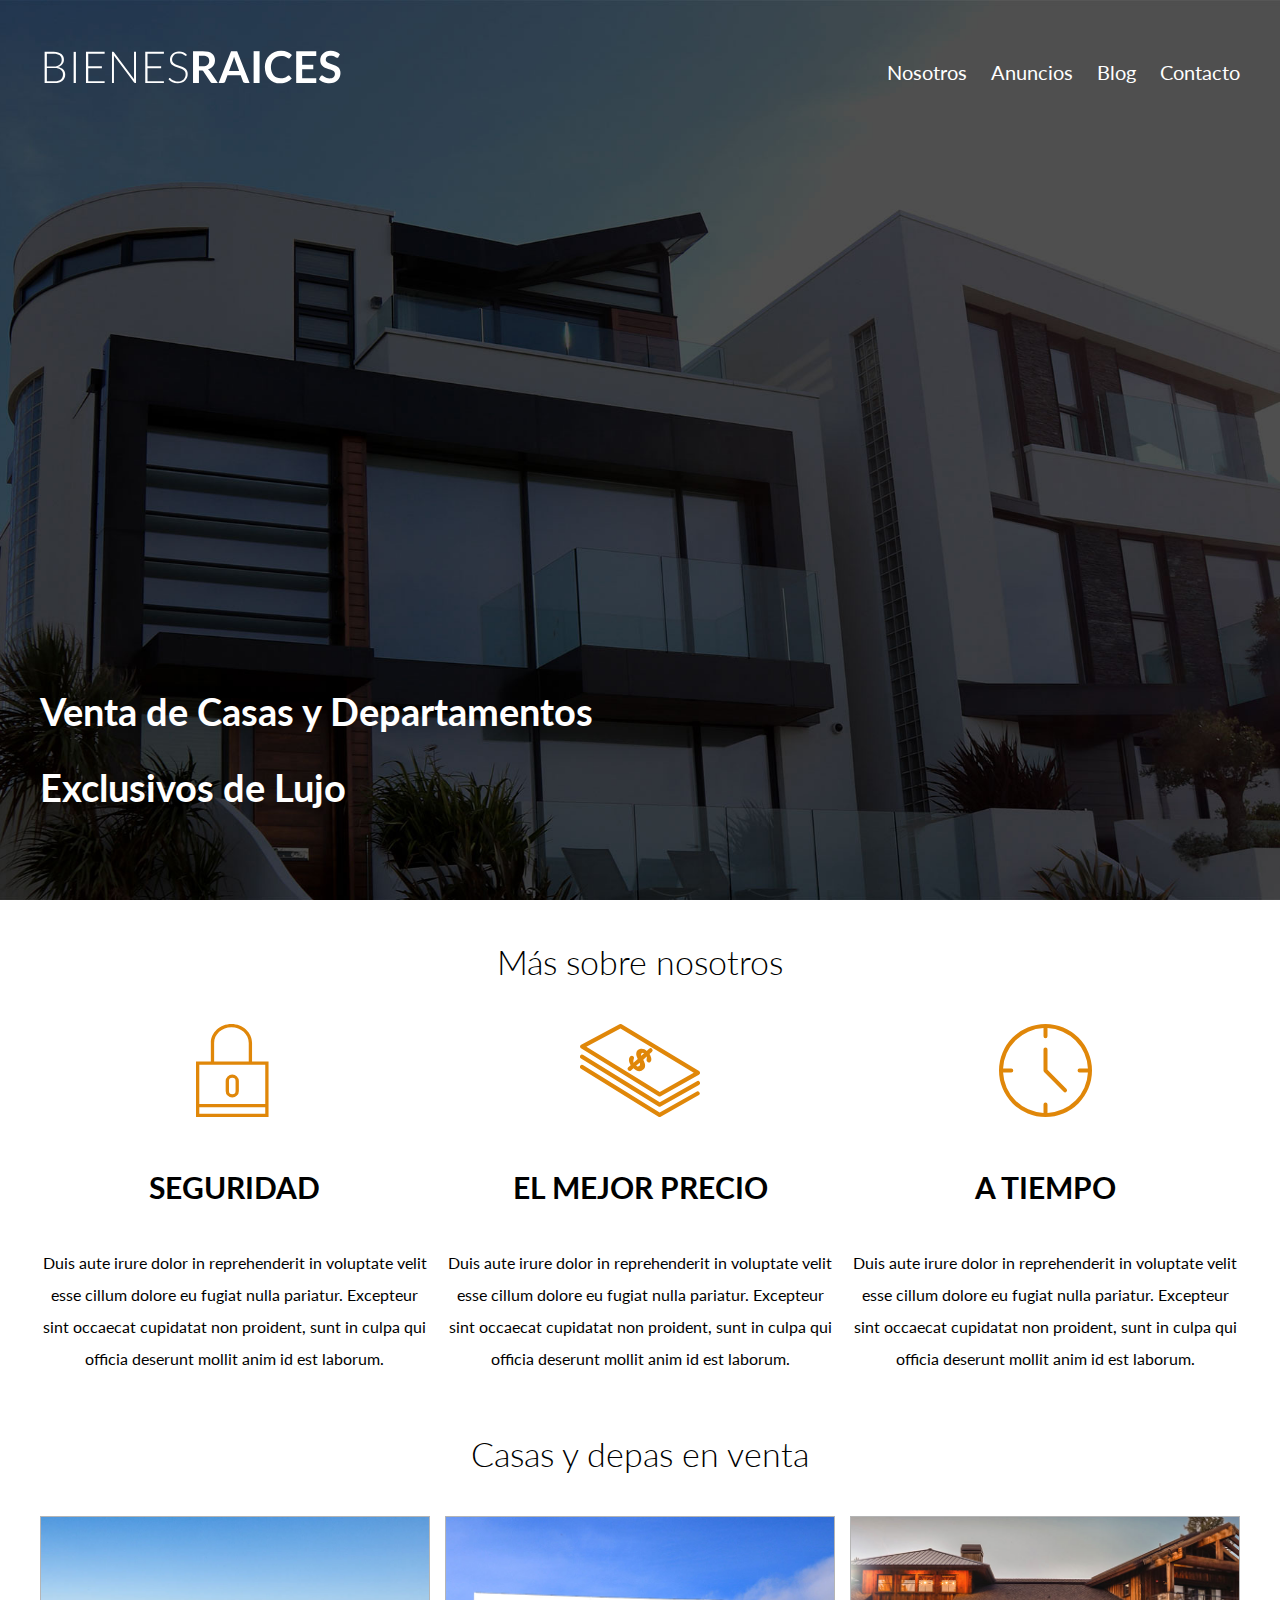
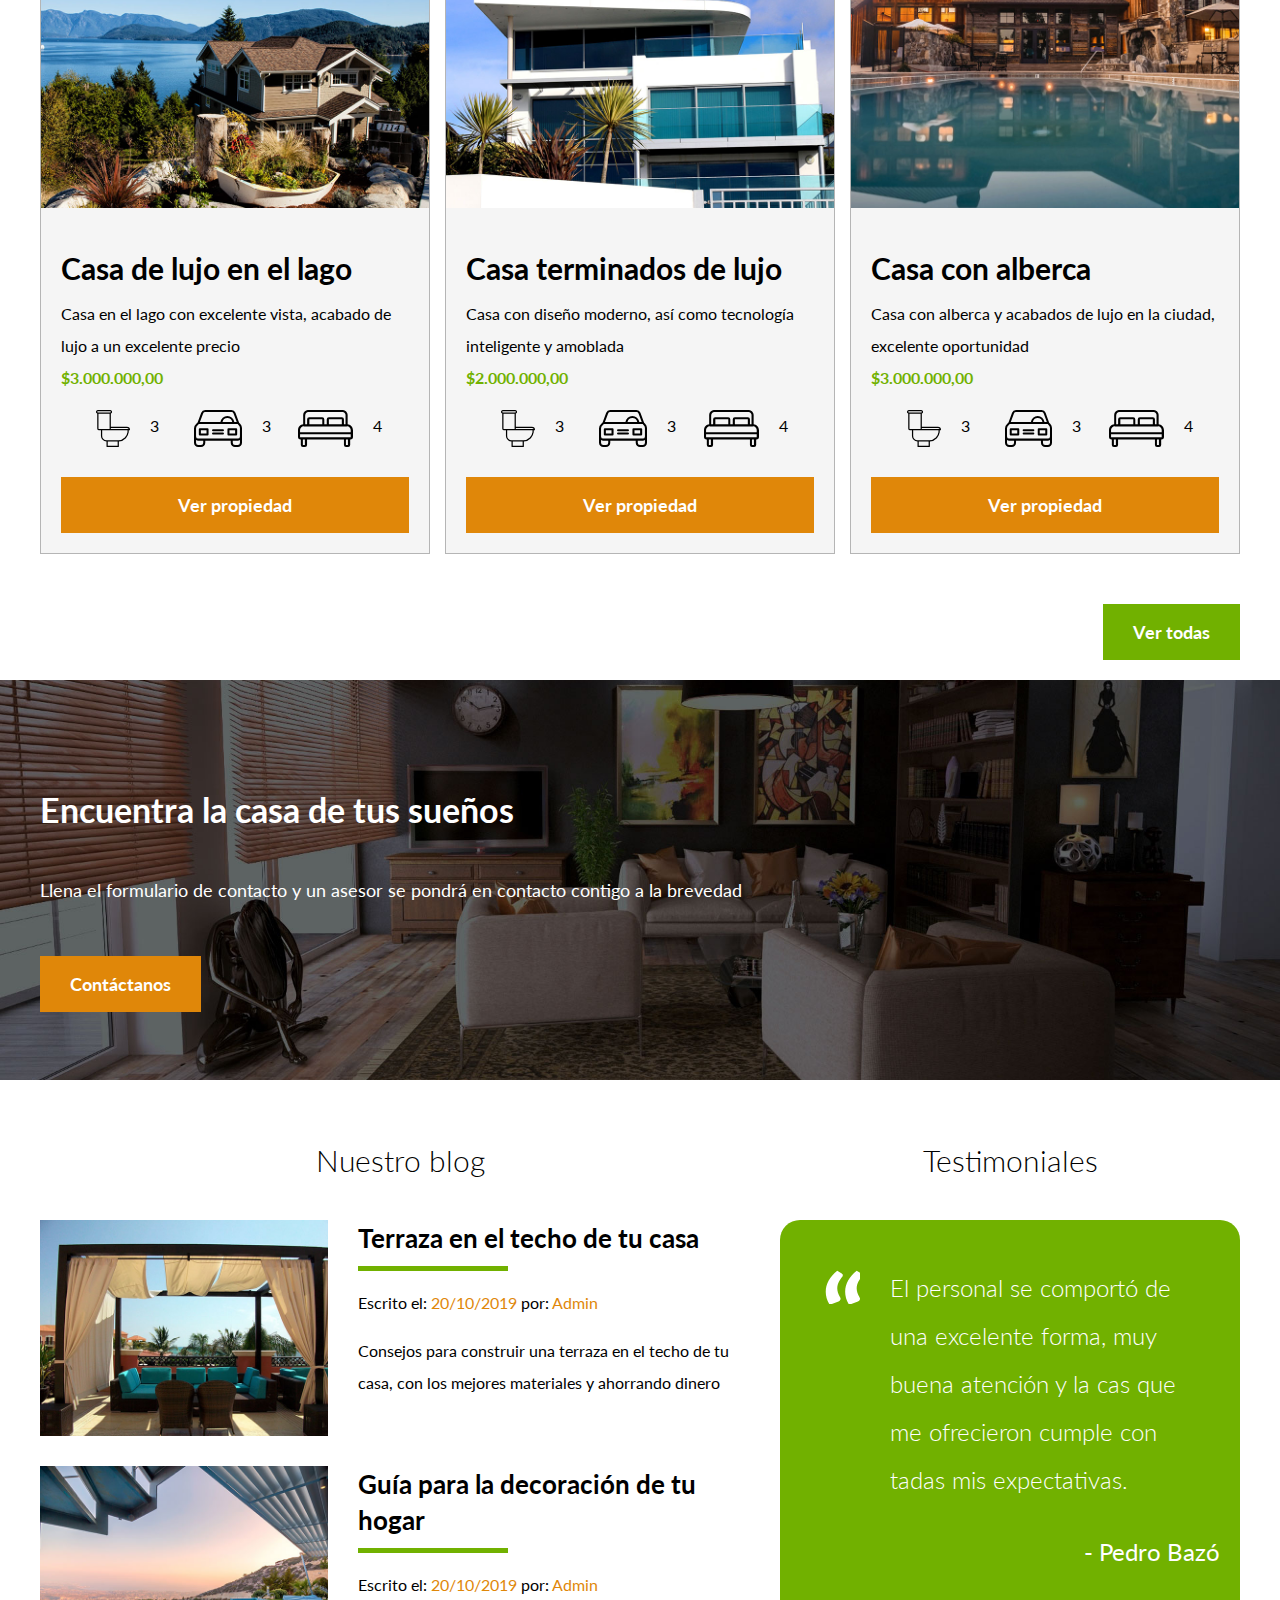
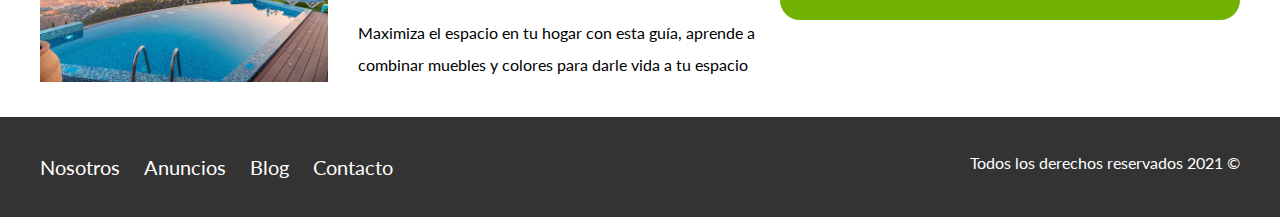
<file: bienesraices/index.html>
<!DOCTYPE html>
<html lang="es">
<head>
    <meta charset="utf-8" />
    <meta name="viewport" content="width=divice-width, initial-sacle=1.0">
    <meta http-equiv="X-UA-Compatible" content="ie=edge">
    <title>Bienes Raices</title>
    <link rel="stylesheet" href="https://fonts.googleapis.com/css?family=Lato:300,400,700,900">
    <link rel="stylesheet" href="css/normalize.css">
    <link rel="stylesheet" href="css/styles.css">
</head>
<body>
	<header class="site-header inicio">
		<div class="contenedor contenido-header">
			<div class="barra">
				<a href="/">
					<img src="img/logo.svg" alt="Logotipo de Bienes Raices">
				</a>

				<nav class="navegacion">
					<a href="nosotros.html">Nosotros</a>
					<a href="anuncios.html">Anuncios</a>
					<a href="blog.html">Blog</a>
					<a href="contacto.html">Contacto</a>
				</nav>
			</div>

		    <h1>Venta de Casas y Departamentos Exclusivos de Lujo</h1>
		</div> <!-- contenedor -->
	</header>

	<section class="contenedor seccion">    
		<h2 class="fw-300 centrar-texto">Más sobre nosotros</h2>

		<div class="iconos-nosotros">
			<div class="icono">
				<img src="img/icono1.svg" alt="Icono seguridad">
				<h3>Seguridad</h3>
				<p>Duis aute irure dolor in reprehenderit in voluptate velit esse
				cillum dolore eu fugiat nulla pariatur. Excepteur sint occaecat cupidatat non
				proident, sunt in culpa qui officia deserunt mollit anim id est laborum.</p>
			</div>
	
			<div class="icono">
				<img src="img/icono2.svg" alt="Icono mejor precio">
				<h3>El mejor precio</h3>
				<p>Duis aute irure dolor in reprehenderit in voluptate velit esse
				cillum dolore eu fugiat nulla pariatur. Excepteur sint occaecat cupidatat non
				proident, sunt in culpa qui officia deserunt mollit anim id est laborum.</p>
			</div>
	
			<div class="icono">
				<img src="img/icono3.svg" alt="Icono a tiempo">
				<h3>A tiempo</h3>
				<p>Duis aute irure dolor in reprehenderit in voluptate velit esse
				cillum dolore eu fugiat nulla pariatur. Excepteur sint occaecat cupidatat non
				proident, sunt in culpa qui officia deserunt mollit anim id est laborum.</p>
			</div>
		</div>
	</section>

	<main class="seccion contenedor">
	    <h2 class="fw-300 centrar-texto">Casas y depas en venta</h2>

		<div class="contenedor-anuncios">
			<div class="anuncio">
				<img src="img/anuncio1.jpg" alt="Anuncio casa en el lago">
				<div class="contenido-anuncio">
					<h3>Casa de lujo en el lago</h3>
					<p>Casa en el lago con excelente vista, acabado de lujo a un excelente precio</p>
					<p class="precio">$3.000.000,00</p>
					<ul class="iconos-caracteristicas">
						<li>
							<img src="img/icono_wc.svg" alt="icono wc">
							<p>3</p>
						</li>
						<li>
							<img src="img/icono_estacionamiento.svg" alt="icono autos">
							<p>3</p>
						</li>
						<li>
							<img src="img/icono_dormitorio.svg" alt="icono habitaciones">
							<p>4</p>
						</li>
					</ul>
					<a href="anuncio.html" class="boton boton-amarillo d-block">Ver propiedad</a>
				</div>
			</div>
	
			<div class="anuncio">
				<img src="img/anuncio2.jpg" alt="Anuncio casa de lujo">
				<div class="contenido-anuncio">
					<h3>Casa terminados de lujo</h3>
					<p>Casa con diseño moderno, así como tecnología inteligente y amoblada</p>
					<p class="precio">$2.000.000,00</p>
					<ul class="iconos-caracteristicas">
						<li>
							<img src="img/icono_wc.svg" alt="icono wc">
							<p>3</p>
						</li>
						<li>
							<img src="img/icono_estacionamiento.svg" alt="icono autos">
							<p>3</p>
						</li>
						<li>
							<img src="img/icono_dormitorio.svg" alt="icono habitaciones">
							<p>4</p>
						</li>
					</ul>
					<a href="anuncio.html" class="boton boton-amarillo d-block">Ver propiedad</a>
				</div>
			</div>
	
			<div class="anuncio">
				<img src="img/anuncio3.jpg" alt="Anuncio casa con alberca">
				<div class="contenido-anuncio">
					<h3>Casa con alberca</h3>
					<p>Casa con alberca y acabados de lujo en la ciudad, excelente oportunidad</p>
					<p class="precio">$3.000.000,00</p>
					<ul class="iconos-caracteristicas">
						<li>
							<img src="img/icono_wc.svg" alt="icono wc">
							<p>3</p>
						</li>
						<li>
							<img src="img/icono_estacionamiento.svg" alt="icono autos">
							<p>3</p>
						</li>
						<li>
							<img src="img/icono_dormitorio.svg" alt="icono habitaciones">
							<p>4</p>
						</li>
					</ul>
					<a href="#" class="boton boton-amarillo d-block">Ver propiedad</a>
				</div>
			</div>
		</div>

		<div class="ver-todas">
			<a href="anuncios.html" class="boton boton-verde">Ver todas</a>
		</div>
	</main>

    <section class="imagen-contacto">
		<div class="contenedor contenido-contacto">
			<h2>Encuentra la casa de tus sueños</h2>
			<p>Llena el formulario de contacto y un asesor se pondrá en contacto contigo a la brevedad</p>
			<a href="contacto.html" class="boton boton-amarillo">Contáctanos</a> 
		</div>
	</section>

	<div class="seccion-inferior contenedor seccion">
		<section class="blog">
			<h3 class="centrar-texto fw-300">Nuestro blog</h3>
	
			<article class="entrada-blog">
				<div class="imagen">
					<img src="img/blog1.jpg" alt="Entrada de blog">
				</div>
				<div class="texto-entrada">
					<a href="entrada.html">
						<h4>Terraza en el techo de tu casa</h4>
					</a>
					<p>Escrito el: <span>20/10/2019</span> por: <span>Admin</span></p>
					<p>Consejos para construir una terraza en el techo de tu casa, con los mejores materiales y ahorrando dinero</p>
				</div>
			</article>
			
			<article class="entrada-blog">
				<div class="imagen">
					<img src="img/blog2.jpg" alt="Entrada de blog">
				</div>
				<div class="texto-entrada">
					<a href="entrada.html">
						<h4>Guía para la decoración de tu hogar</h4>
					</a>
					<p>Escrito el: <span>20/10/2019</span> por: <span>Admin</span></p>
					<p>Maximiza el espacio en tu hogar con esta guía, aprende a combinar muebles y colores para darle vida a tu espacio</p>
				</div>
			</article>
		</section>
	
		<section class="testimoniales">
			<h3 class="centrar-texto fw-300">Testimoniales</h3>
			<div class="testimonial">
				<blockquote>
					El personal se comportó de una excelente forma, muy buena atención y la cas que me ofrecieron cumple con tadas mis expectativas.
				</blockquote>
		
				<p>- Pedro Bazó</p>
			</div>
		</section>
	</div>

	<footer class="site-footer seccion">
		<div class="contenedor contenedro-footer">
			<nav class="navegacion">
				<a href="nosotros.html">Nosotros</a>
				<a href="anuncios.html">Anuncios</a>
				<a href="blog.html">Blog</a>
				<a href="contacto.html">Contacto</a>
			</nav>      
	
			<p class="copyright">Todos los derechos reservados 2021 &copy;</p>
		</div>
	</footer>
</body>
</html>
</file>
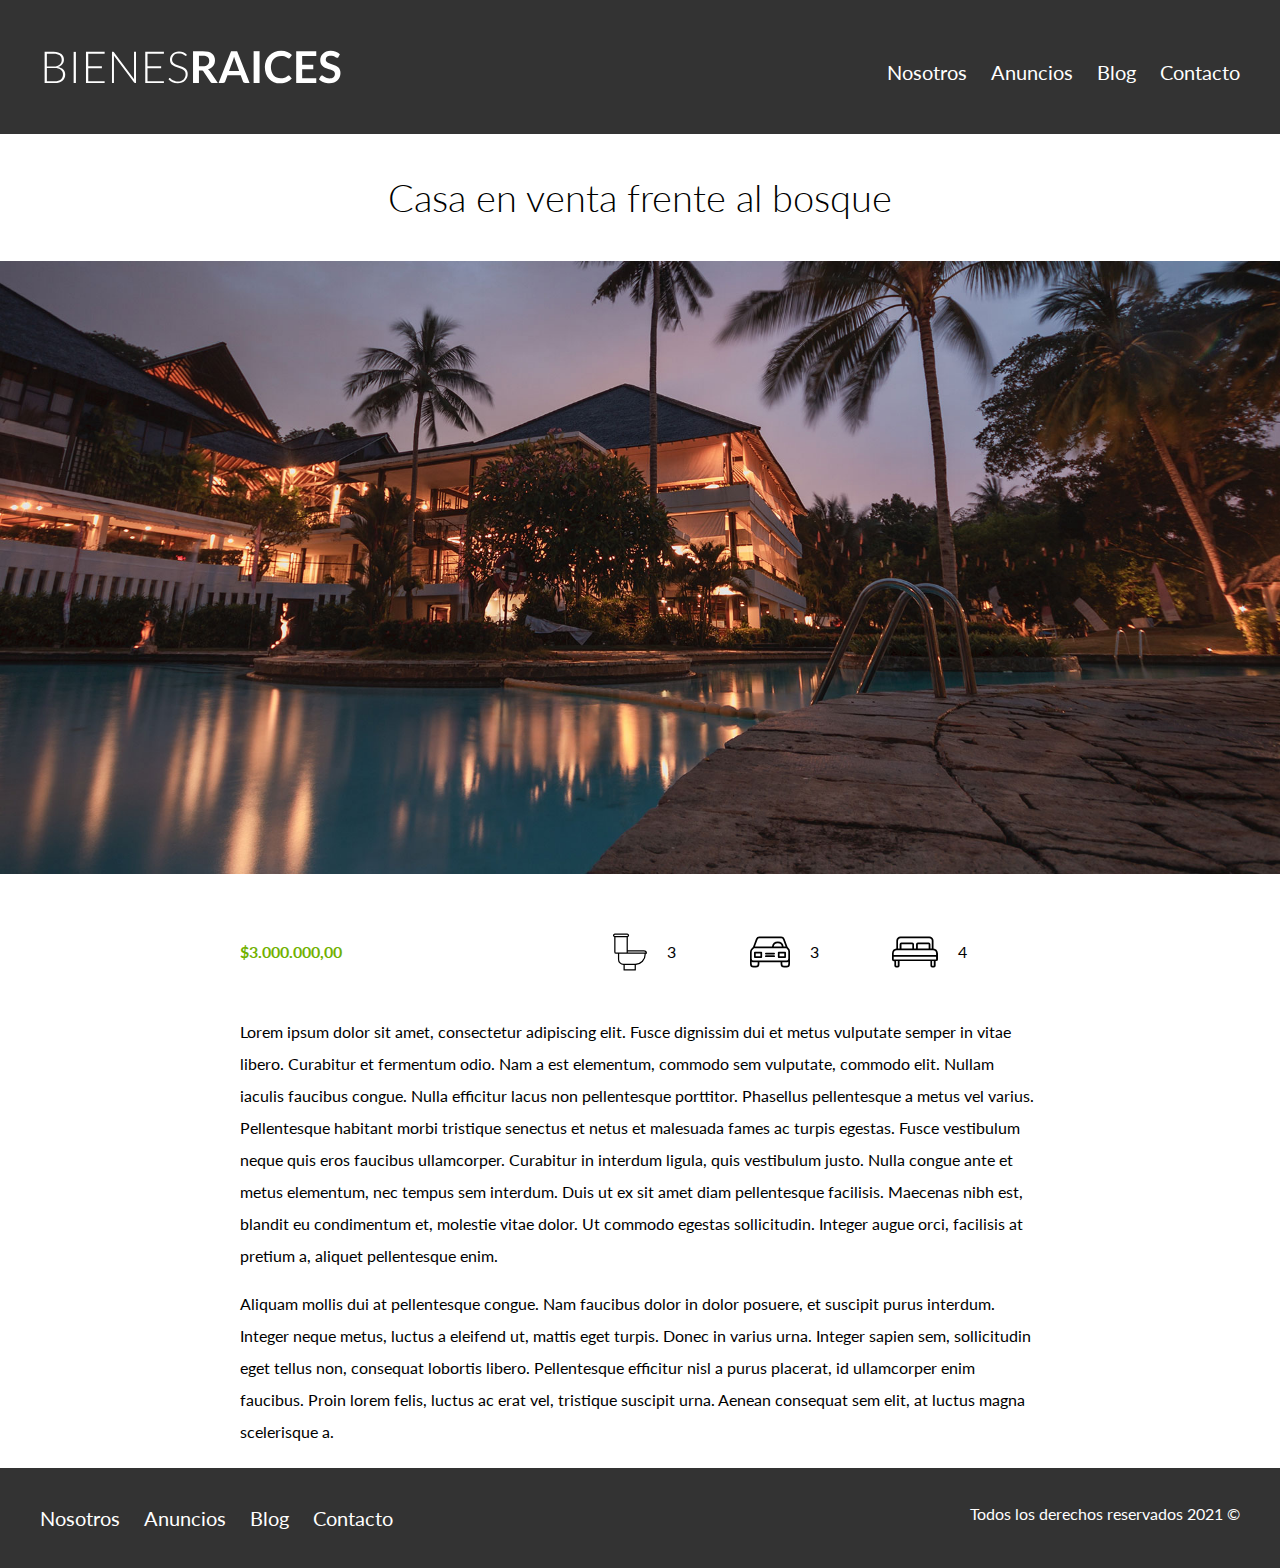
<file: bienesraices/anuncio.html>
<!DOCTYPE html>
<html lang="es">
<head>
    <meta charset="utf-8" />
    <meta name="viewport" content="width=divice-width, initial-sacle=1.0">
    <meta http-equiv="X-UA-Compatible" content="ie=edge">
    <title>Bienes Raices</title>
    <link rel="stylesheet" href="https://fonts.googleapis.com/css?family=Lato:300,400,700,900">
    <link rel="stylesheet" href="css/normalize.css">
    <link rel="stylesheet" href="css/styles.css">
</head>
<body>
	<header class="site-header">
		<div class="contenedor contenido-header">
			<div class="barra">
				<a href="/">
					<img src="img/logo.svg" alt="Logotipo de Bienes Raices">
				</a>

				<nav class="navegacion">
					<a href="nosotros.html">Nosotros</a>
					<a href="anuncios.html">Anuncios</a>
					<a href="blog.html">Blog</a>
					<a href="contacto.html">Contacto</a>
				</nav>
			</div>
		</div> <!-- contenedor -->
	</header>

    <h1 class="fw-300 centrar-texto">Casa en venta frente al bosque</h1>
    <img src="img/destacada.jpg" alt="Imagen anuncio">

    <main class="contenedor seccion contenido-centrado">
        <div class="resumen-propiedad">
            <p class="precio">$3.000.000,00</p>
            <ul class="iconos-caracteristicas">
                <li>
                    <img src="img/icono_wc.svg" alt="icono wc">
                    <p>3</p>
                </li>
                <li>
                    <img src="img/icono_estacionamiento.svg" alt="icono autos">
                    <p>3</p>
                </li>
                <li>
                    <img src="img/icono_dormitorio.svg" alt="icono habitaciones">
                    <p>4</p>
                </li>
            </ul>
        </div> <!-- resumen-propiedad -->
        <p>
            Lorem ipsum dolor sit amet, consectetur adipiscing elit. Fusce dignissim dui et metus vulputate semper in vitae libero. Curabitur et fermentum odio. Nam a est elementum, commodo sem vulputate, commodo elit. Nullam iaculis faucibus congue. Nulla efficitur lacus non pellentesque porttitor. Phasellus pellentesque a metus vel varius. Pellentesque habitant morbi tristique senectus et netus et malesuada fames ac turpis egestas. Fusce vestibulum neque quis eros faucibus ullamcorper. Curabitur in interdum ligula, quis vestibulum justo. Nulla congue ante et metus elementum, nec tempus sem interdum. Duis ut ex sit amet diam pellentesque facilisis. Maecenas nibh est, blandit eu condimentum et, molestie vitae dolor. Ut commodo egestas sollicitudin. Integer augue orci, facilisis at pretium a, aliquet pellentesque enim.
        <p>
        </p>
            Aliquam mollis dui at pellentesque congue. Nam faucibus dolor in dolor posuere, et suscipit purus interdum. Integer neque metus, luctus a eleifend ut, mattis eget turpis. Donec in varius urna. Integer sapien sem, sollicitudin eget tellus non, consequat lobortis libero. Pellentesque efficitur nisl a purus placerat, id ullamcorper enim faucibus. Proin lorem felis, luctus ac erat vel, tristique suscipit urna. Aenean consequat sem elit, at luctus magna scelerisque a.
        </p>
    </main>

	<footer class="site-footer seccion">
		<div class="contenedor contenedro-footer">
			<nav class="navegacion">
				<a href="nosotros.html">Nosotros</a>
				<a href="anuncios.html">Anuncios</a>
				<a href="blog.html">Blog</a>
				<a href="contacto.html">Contacto</a>
			</nav>      
	
			<p class="copyright">Todos los derechos reservados 2021 &copy;</p>
		</div>
	</footer>
</body>
</html>
</file>
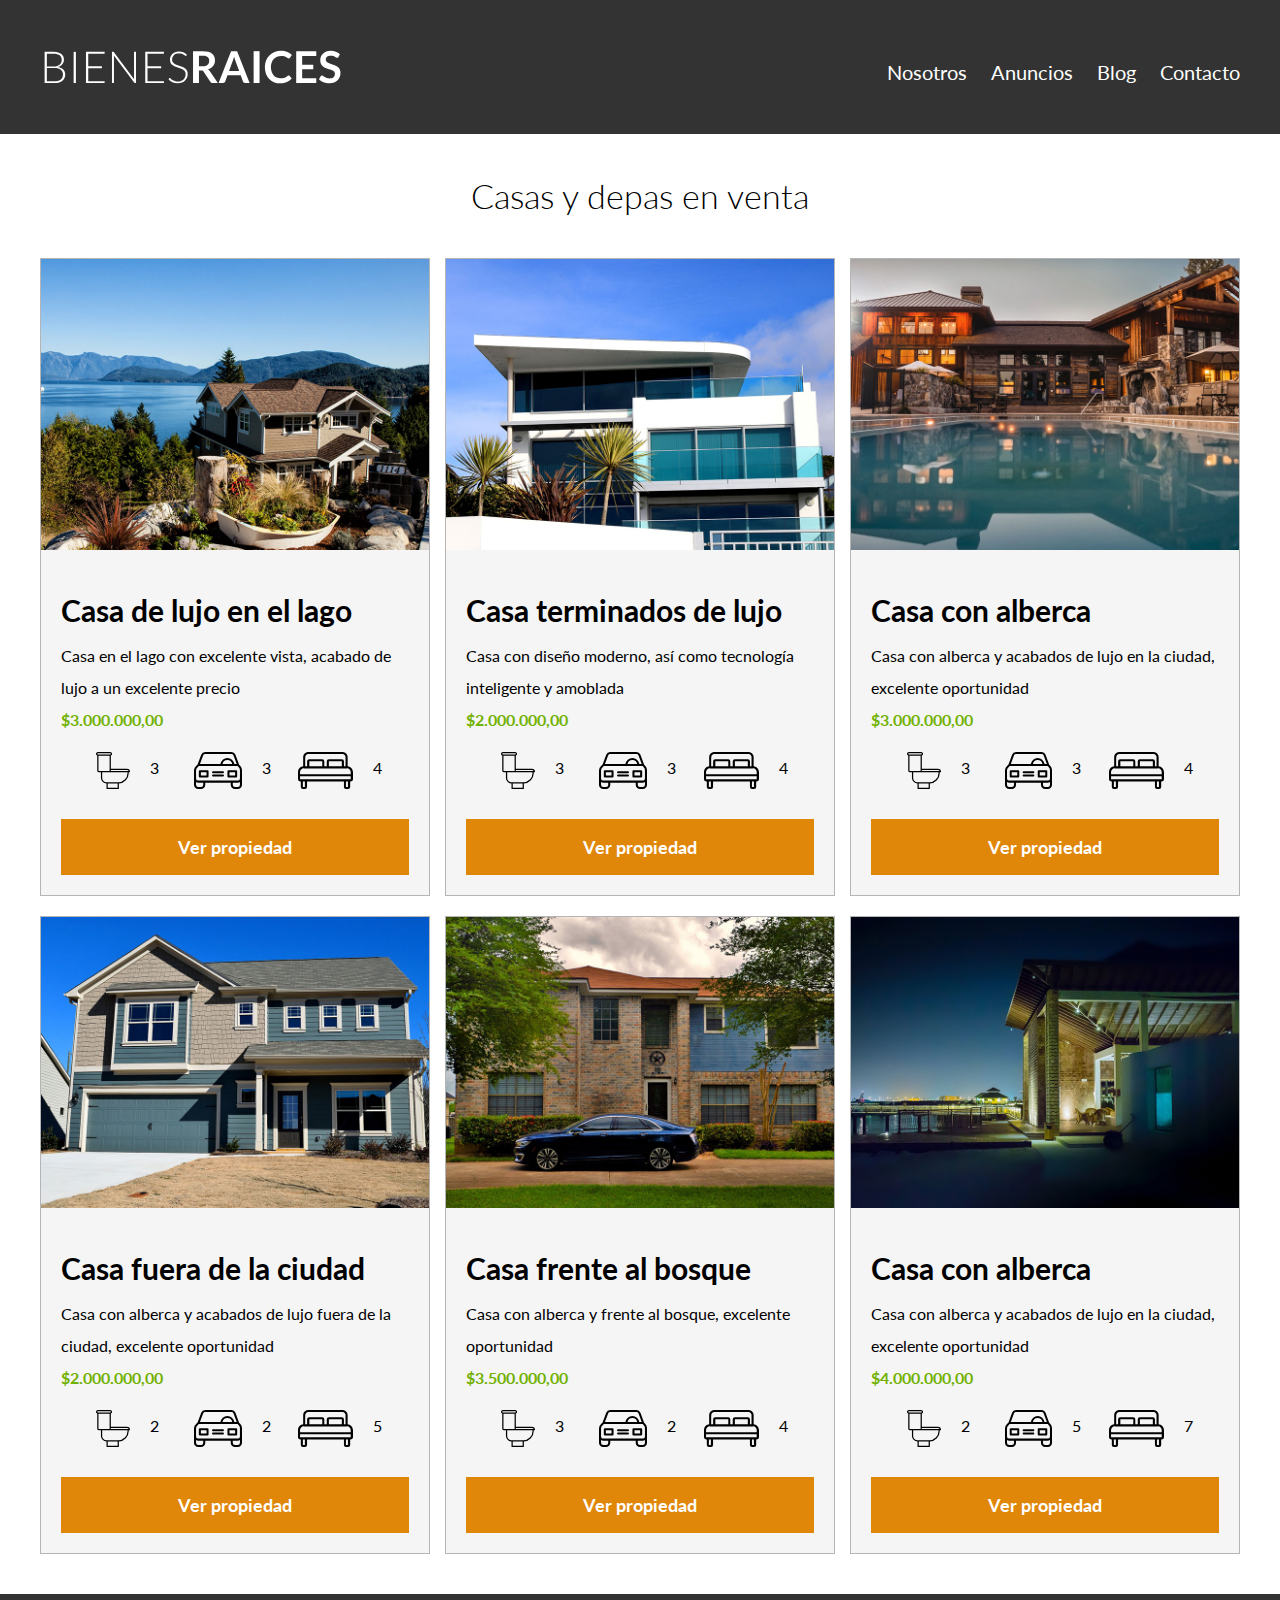
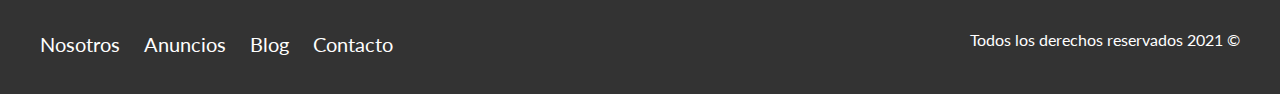
<file: bienesraices/anuncios.html>
<!DOCTYPE html>
<html lang="es">
<head>
    <meta charset="utf-8" />
    <meta name="viewport" content="width=divice-width, initial-sacle=1.0">
    <meta http-equiv="X-UA-Compatible" content="ie=edge">
    <title>Bienes Raices</title>
    <link rel="stylesheet" href="https://fonts.googleapis.com/css?family=Lato:300,400,700,900">
    <link rel="stylesheet" href="css/normalize.css">
    <link rel="stylesheet" href="css/styles.css">
</head>
<body>
	<header class="site-header">
		<div class="contenedor contenido-header">
			<div class="barra">
				<a href="/">
					<img src="img/logo.svg" alt="Logotipo de Bienes Raices">
				</a>

				<nav class="navegacion">
					<a href="nosotros.html">Nosotros</a>
					<a href="anuncios.html">Anuncios</a>
					<a href="blog.html">Blog</a>
					<a href="contacto.html">Contacto</a>
				</nav>
			</div>
		</div> <!-- contenedor -->
	</header>

	<main class="seccion contenedor">
	    <h2 class="fw-300 centrar-texto">Casas y depas en venta</h2>

		<div class="contenedor-anuncios">
			<div class="anuncio">
				<img src="img/anuncio1.jpg" alt="Anuncio casa en el lago">
				<div class="contenido-anuncio">
					<h3>Casa de lujo en el lago</h3>
					<p>Casa en el lago con excelente vista, acabado de lujo a un excelente precio</p>
					<p class="precio">$3.000.000,00</p>
					<ul class="iconos-caracteristicas">
						<li>
							<img src="img/icono_wc.svg" alt="icono wc">
							<p>3</p>
						</li>
						<li>
							<img src="img/icono_estacionamiento.svg" alt="icono autos">
							<p>3</p>
						</li>
						<li>
							<img src="img/icono_dormitorio.svg" alt="icono habitaciones">
							<p>4</p>
						</li>
					</ul>
					<a href="anuncio.html" class="boton boton-amarillo d-block">Ver propiedad</a>
				</div> <!-- contenido anuncio -->
			</div> <!-- anuncio -->
	
			<div class="anuncio">
				<img src="img/anuncio2.jpg" alt="Anuncio casa de lujo">
				<div class="contenido-anuncio">
					<h3>Casa terminados de lujo</h3>
					<p>Casa con diseño moderno, así como tecnología inteligente y amoblada</p>
					<p class="precio">$2.000.000,00</p>
					<ul class="iconos-caracteristicas">
						<li>
							<img src="img/icono_wc.svg" alt="icono wc">
							<p>3</p>
						</li>
						<li>
							<img src="img/icono_estacionamiento.svg" alt="icono autos">
							<p>3</p>
						</li>
						<li>
							<img src="img/icono_dormitorio.svg" alt="icono habitaciones">
							<p>4</p>
						</li>
					</ul>
					<a href="anuncio.html" class="boton boton-amarillo d-block">Ver propiedad</a>
				</div> <!-- contenido anuncio -->
			</div> <!-- anuncio -->
	
			<div class="anuncio">
				<img src="img/anuncio3.jpg" alt="Anuncio casa con alberca">
				<div class="contenido-anuncio">
					<h3>Casa con alberca</h3>
					<p>Casa con alberca y acabados de lujo en la ciudad, excelente oportunidad</p>
					<p class="precio">$3.000.000,00</p>
					<ul class="iconos-caracteristicas">
						<li>
							<img src="img/icono_wc.svg" alt="icono wc">
							<p>3</p>
						</li>
						<li>
							<img src="img/icono_estacionamiento.svg" alt="icono autos">
							<p>3</p>
						</li>
						<li>
							<img src="img/icono_dormitorio.svg" alt="icono habitaciones">
							<p>4</p>
						</li>
					</ul>
					<a href="anuncio.html" class="boton boton-amarillo d-block">Ver propiedad</a>
				</div> <!-- contenido anuncio -->
			</div> <!-- anuncio -->

			<div class="anuncio">
				<img src="img/anuncio4.jpg" alt="Anuncio casa de lujo">
				<div class="contenido-anuncio">
					<h3>Casa fuera de la ciudad</h3>
					<p>Casa con alberca y acabados de lujo fuera de la ciudad, excelente oportunidad</p>
					<p class="precio">$2.000.000,00</p>
					<ul class="iconos-caracteristicas">
						<li>
							<img src="img/icono_wc.svg" alt="icono wc">
							<p>2</p>
						</li>
						<li>
							<img src="img/icono_estacionamiento.svg" alt="icono autos">
							<p>2</p>
						</li>
						<li>
							<img src="img/icono_dormitorio.svg" alt="icono habitaciones">
							<p>5</p>
						</li>
					</ul>
					<a href="anuncio.html" class="boton boton-amarillo d-block">Ver propiedad</a>
				</div> <!-- contenido anuncio -->
			</div> <!-- anuncio -->
	
			<div class="anuncio">
				<img src="img/anuncio5.jpg" alt="Anuncio casa frente al bosque">
				<div class="contenido-anuncio">
					<h3>Casa frente al bosque</h3>
					<p>Casa con alberca y frente al bosque, excelente oportunidad</p>
					<p class="precio">$3.500.000,00</p>
					<ul class="iconos-caracteristicas">
						<li>
							<img src="img/icono_wc.svg" alt="icono wc">
							<p>3</p>
						</li>
						<li>
							<img src="img/icono_estacionamiento.svg" alt="icono autos">
							<p>2</p>
						</li>
						<li>
							<img src="img/icono_dormitorio.svg" alt="icono habitaciones">
							<p>4</p>
						</li>
					</ul>
					<a href="anuncio.html" class="boton boton-amarillo d-block">Ver propiedad</a>
				</div> <!-- contenido anuncio -->
			</div> <!-- anuncio -->
	
			<div class="anuncio">
				<img src="img/anuncio6.jpg" alt="Anuncio casa con alberca">
				<div class="contenido-anuncio">
					<h3>Casa con alberca</h3>
					<p>Casa con alberca y acabados de lujo en la ciudad, excelente oportunidad</p>
					<p class="precio">$4.000.000,00</p>
					<ul class="iconos-caracteristicas">
						<li>
							<img src="img/icono_wc.svg" alt="icono wc">
							<p>2</p>
						</li>
						<li>
							<img src="img/icono_estacionamiento.svg" alt="icono autos">
							<p>5</p>
						</li>
						<li>
							<img src="img/icono_dormitorio.svg" alt="icono habitaciones">
							<p>7</p>
						</li>
					</ul>
					<a href="anuncio.html" class="boton boton-amarillo d-block">Ver propiedad</a>
				</div> <!-- contenido anuncio -->
			</div> <!-- anuncio -->
		</div>
	</main>

	<footer class="site-footer seccion">
		<div class="contenedor contenedro-footer">
			<nav class="navegacion">
				<a href="nosotros.html">Nosotros</a>
				<a href="anuncios.html">Anuncios</a>
				<a href="blog.html">Blog</a>
				<a href="contacto.html">Contacto</a>
			</nav>      
	
			<p class="copyright">Todos los derechos reservados 2021 &copy;</p>
		</div>
	</footer>
</body>
</html>
</file>
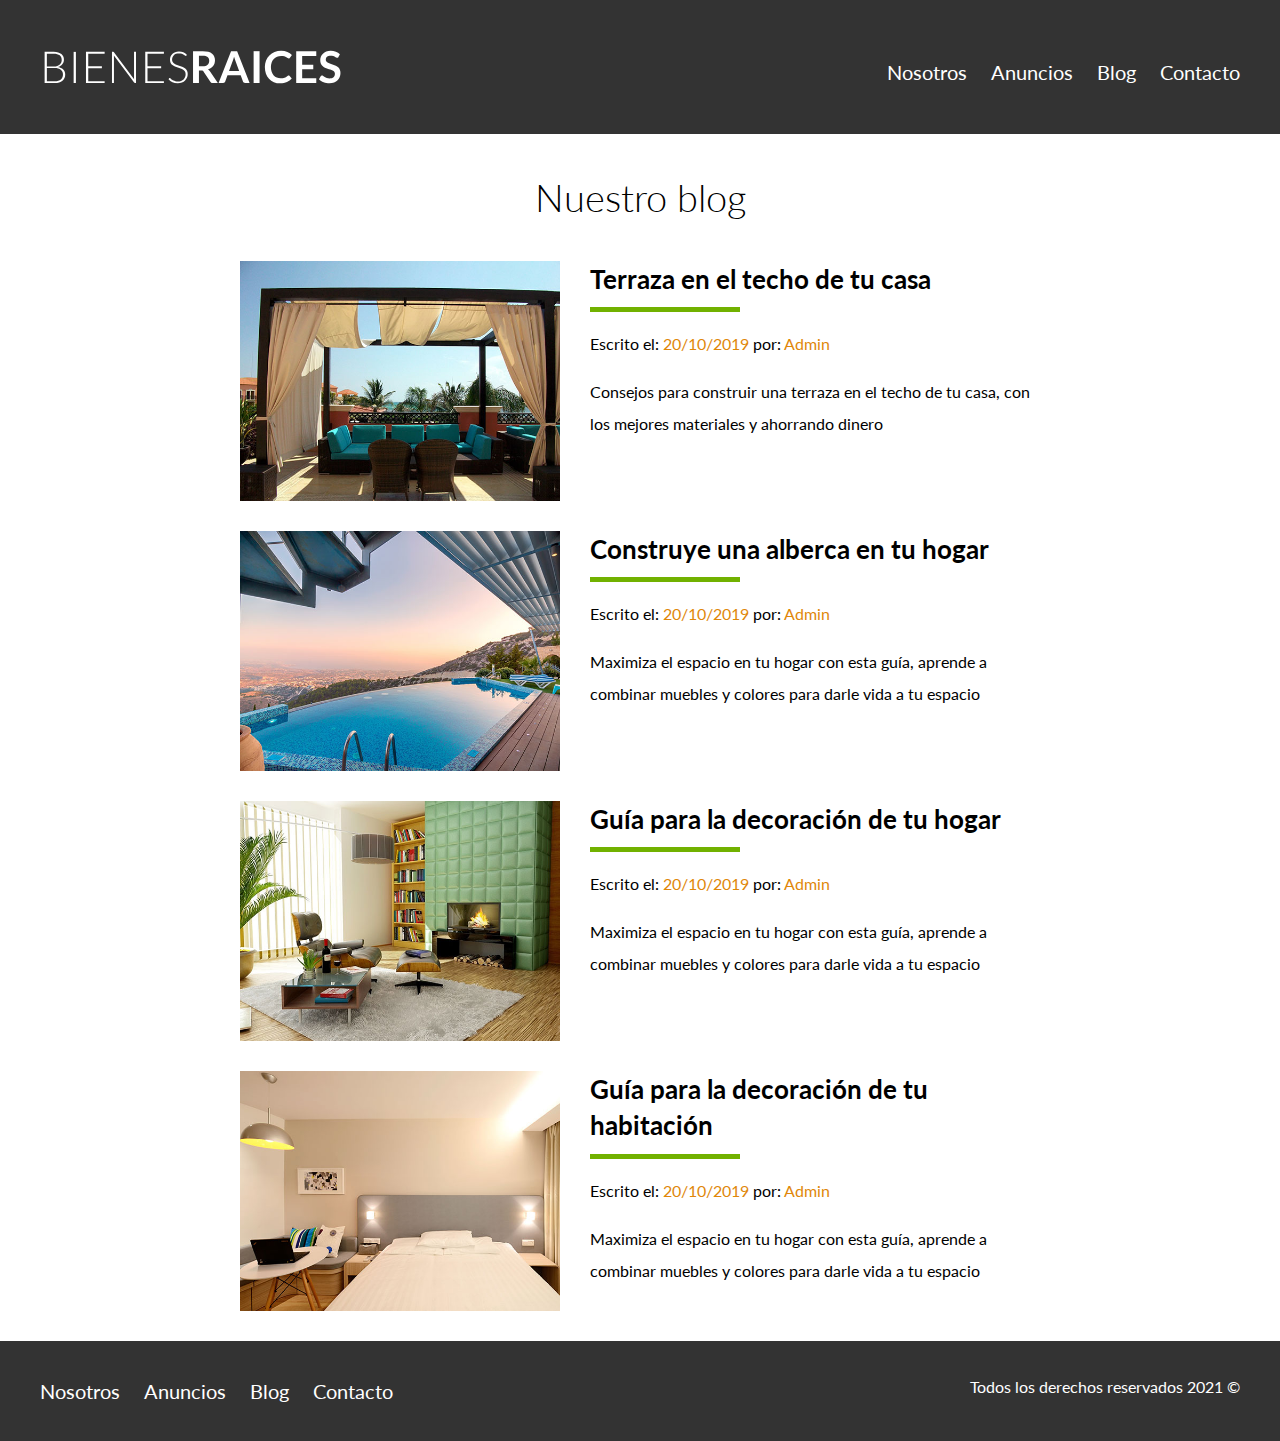
<file: bienesraices/blog.html>
<!DOCTYPE html>
<html lang="es">
<head>
    <meta charset="utf-8" />
    <meta name="viewport" content="width=divice-width, initial-sacle=1.0">
    <meta http-equiv="X-UA-Compatible" content="ie=edge">
    <title>Bienes Raices</title>
    <link rel="stylesheet" href="https://fonts.googleapis.com/css?family=Lato:300,400,700,900">
    <link rel="stylesheet" href="css/normalize.css">
    <link rel="stylesheet" href="css/styles.css">
</head>
<body>
	<header class="site-header">
		<div class="contenedor contenido-header">
			<div class="barra">
				<a href="/">
					<img src="img/logo.svg" alt="Logotipo de Bienes Raices">
				</a>

				<nav class="navegacion">
					<a href="nosotros.html">Nosotros</a>
					<a href="anuncios.html">Anuncios</a>
					<a href="blog.html">Blog</a>
					<a href="contacto.html">Contacto</a>
				</nav>
			</div>
		</div> <!-- contenedor -->
	</header>

    <main class="contenedor seccion contenido-centrado">
        <h1 class="fw-300 centrar-texto">Nuestro blog</h1>

        <article class="entrada-blog">
            <div class="imagen">
                <img src="img/blog1.jpg" alt="Entrada de blog">
            </div>
            <div class="texto-entrada">
                <a href="entrada.html">
                    <h4>Terraza en el techo de tu casa</h4>
                </a>
                <p>Escrito el: <span>20/10/2019</span> por: <span>Admin</span></p>
                <p>Consejos para construir una terraza en el techo de tu casa, con los mejores materiales y ahorrando dinero</p>
            </div>
        </article>
        
        <article class="entrada-blog">
            <div class="imagen">
                <img src="img/blog2.jpg" alt="Entrada de blog">
            </div>
            <div class="texto-entrada">
                <a href="entrada.html">
                    <h4>Construye una alberca en tu hogar</h4>
                </a>
                <p>Escrito el: <span>20/10/2019</span> por: <span>Admin</span></p>
                <p>Maximiza el espacio en tu hogar con esta guía, aprende a combinar muebles y colores para darle vida a tu espacio</p>
            </div>
        </article>
        
        <article class="entrada-blog">
            <div class="imagen">
                <img src="img/blog3.jpg" alt="Entrada de blog">
            </div>
            <div class="texto-entrada">
                <a href="entrada.html">
                    <h4>Guía para la decoración de tu hogar</h4>
                </a>
                <p>Escrito el: <span>20/10/2019</span> por: <span>Admin</span></p>
                <p>Maximiza el espacio en tu hogar con esta guía, aprende a combinar muebles y colores para darle vida a tu espacio</p>
            </div>
        </article>
        
        <article class="entrada-blog">
            <div class="imagen">
                <img src="img/blog4.jpg" alt="Entrada de blog">
            </div>
            <div class="texto-entrada">
                <a href="entrada.html">
                    <h4>Guía para la decoración de tu habitación</h4>
                </a>
                <p>Escrito el: <span>20/10/2019</span> por: <span>Admin</span></p>
                <p>Maximiza el espacio en tu hogar con esta guía, aprende a combinar muebles y colores para darle vida a tu espacio</p>
            </div>
        </article>
    </main>

	<footer class="site-footer seccion">
		<div class="contenedor contenedro-footer">
			<nav class="navegacion">
				<a href="nosotros.html">Nosotros</a>
				<a href="anuncios.html">Anuncios</a>
				<a href="blog.html">Blog</a>
				<a href="contacto.html">Contacto</a>
			</nav>      
	
			<p class="copyright">Todos los derechos reservados 2021 &copy;</p>
		</div>
	</footer>
</body>
</html>
</file>
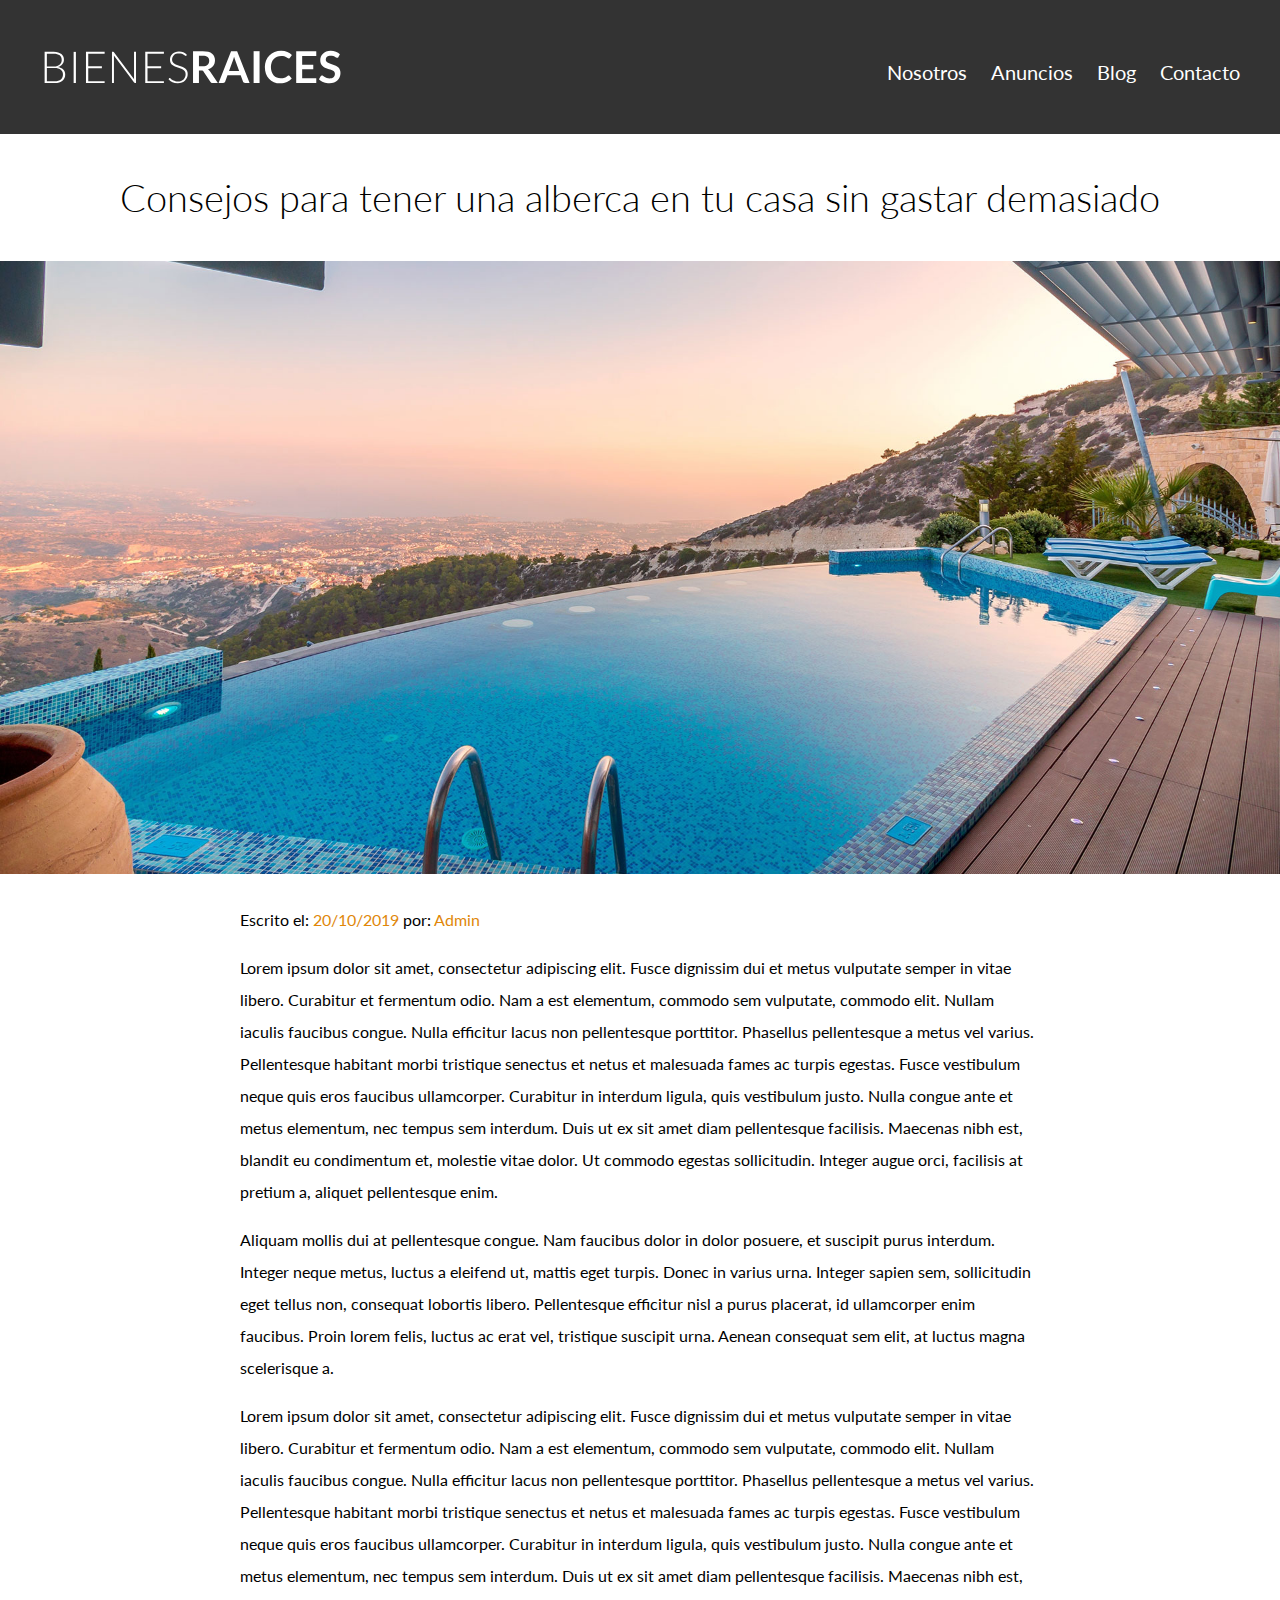
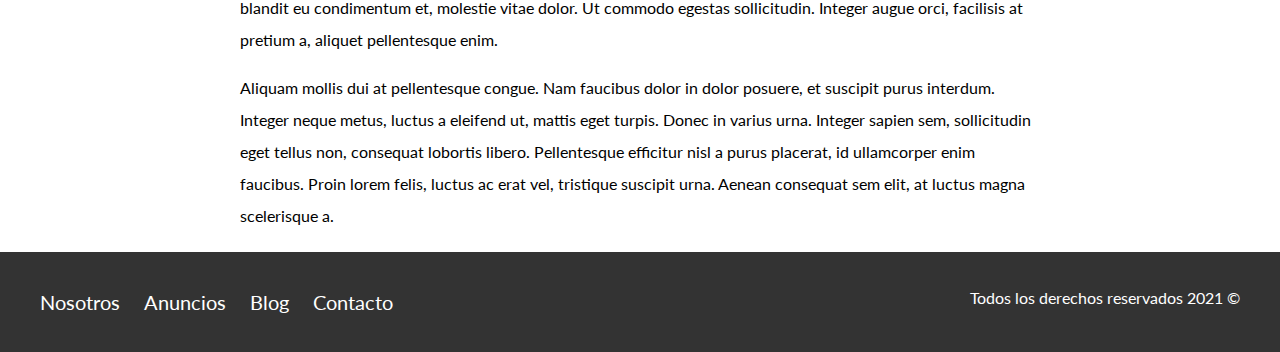
<file: bienesraices/entrada.html>
<!DOCTYPE html>
<html lang="es">
<head>
    <meta charset="utf-8" />
    <meta name="viewport" content="width=divice-width, initial-sacle=1.0">
    <meta http-equiv="X-UA-Compatible" content="ie=edge">
    <title>Bienes Raices</title>
    <link rel="stylesheet" href="https://fonts.googleapis.com/css?family=Lato:300,400,700,900">
    <link rel="stylesheet" href="css/normalize.css">
    <link rel="stylesheet" href="css/styles.css">
</head>
<body>
	<header class="site-header">
		<div class="contenedor contenido-header">
			<div class="barra">
				<a href="/">
					<img src="img/logo.svg" alt="Logotipo de Bienes Raices">
				</a>

				<nav class="navegacion">
					<a href="nosotros.html">Nosotros</a>
					<a href="anuncios.html">Anuncios</a>
					<a href="blog.html">Blog</a>
					<a href="contacto.html">Contacto</a>
				</nav>
			</div>
		</div> <!-- contenedor -->
	</header>

    <h1 class="fw-300 centrar-texto">Consejos para tener una alberca en tu casa sin gastar demasiado</h1>
    <img src="img/destacada2.jpg" alt="Imagen principal">

    <main class="contenedor seccion contenido-centrado texto-entrada">
        <p>Escrito el: <span>20/10/2019</span> por: <span>Admin</span></p>
        <p>
            Lorem ipsum dolor sit amet, consectetur adipiscing elit. Fusce dignissim dui et metus vulputate semper in vitae libero. Curabitur et fermentum odio. Nam a est elementum, commodo sem vulputate, commodo elit. Nullam iaculis faucibus congue. Nulla efficitur lacus non pellentesque porttitor. Phasellus pellentesque a metus vel varius. Pellentesque habitant morbi tristique senectus et netus et malesuada fames ac turpis egestas. Fusce vestibulum neque quis eros faucibus ullamcorper. Curabitur in interdum ligula, quis vestibulum justo. Nulla congue ante et metus elementum, nec tempus sem interdum. Duis ut ex sit amet diam pellentesque facilisis. Maecenas nibh est, blandit eu condimentum et, molestie vitae dolor. Ut commodo egestas sollicitudin. Integer augue orci, facilisis at pretium a, aliquet pellentesque enim.
        <p>
        </p>
            Aliquam mollis dui at pellentesque congue. Nam faucibus dolor in dolor posuere, et suscipit purus interdum. Integer neque metus, luctus a eleifend ut, mattis eget turpis. Donec in varius urna. Integer sapien sem, sollicitudin eget tellus non, consequat lobortis libero. Pellentesque efficitur nisl a purus placerat, id ullamcorper enim faucibus. Proin lorem felis, luctus ac erat vel, tristique suscipit urna. Aenean consequat sem elit, at luctus magna scelerisque a.
        </p>
        <p>
            Lorem ipsum dolor sit amet, consectetur adipiscing elit. Fusce dignissim dui et metus vulputate semper in vitae libero. Curabitur et fermentum odio. Nam a est elementum, commodo sem vulputate, commodo elit. Nullam iaculis faucibus congue. Nulla efficitur lacus non pellentesque porttitor. Phasellus pellentesque a metus vel varius. Pellentesque habitant morbi tristique senectus et netus et malesuada fames ac turpis egestas. Fusce vestibulum neque quis eros faucibus ullamcorper. Curabitur in interdum ligula, quis vestibulum justo. Nulla congue ante et metus elementum, nec tempus sem interdum. Duis ut ex sit amet diam pellentesque facilisis. Maecenas nibh est, blandit eu condimentum et, molestie vitae dolor. Ut commodo egestas sollicitudin. Integer augue orci, facilisis at pretium a, aliquet pellentesque enim.
        <p>
        </p>
            Aliquam mollis dui at pellentesque congue. Nam faucibus dolor in dolor posuere, et suscipit purus interdum. Integer neque metus, luctus a eleifend ut, mattis eget turpis. Donec in varius urna. Integer sapien sem, sollicitudin eget tellus non, consequat lobortis libero. Pellentesque efficitur nisl a purus placerat, id ullamcorper enim faucibus. Proin lorem felis, luctus ac erat vel, tristique suscipit urna. Aenean consequat sem elit, at luctus magna scelerisque a.
        </p>
    </main>

	<footer class="site-footer seccion">
		<div class="contenedor contenedro-footer">
			<nav class="navegacion">
				<a href="nosotros.html">Nosotros</a>
				<a href="anuncios.html">Anuncios</a>
				<a href="blog.html">Blog</a>
				<a href="contacto.html">Contacto</a>
			</nav>      
	
			<p class="copyright">Todos los derechos reservados 2021 &copy;</p>
		</div>
	</footer>
</body>
</html>
</file>
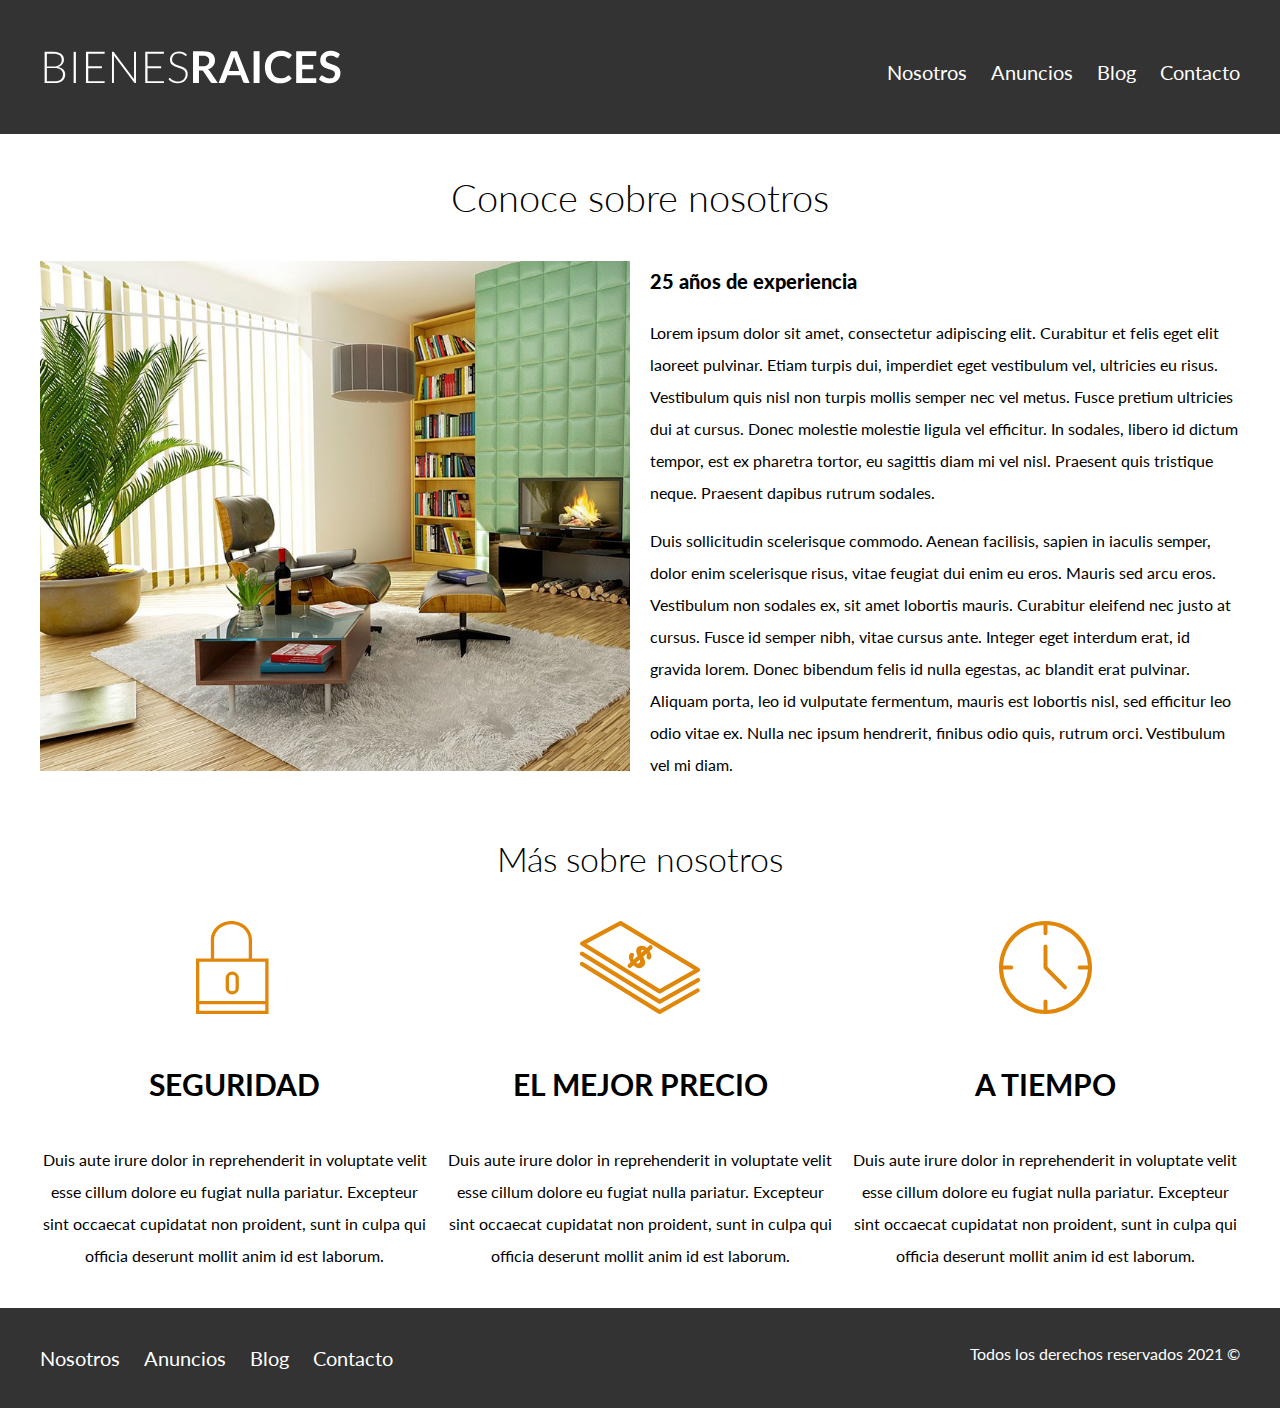
<file: bienesraices/nosotros.html>
<!DOCTYPE html>
<html lang="es">
<head>
    <meta charset="utf-8" />
    <meta name="viewport" content="width=divice-width, initial-sacle=1.0">
    <meta http-equiv="X-UA-Compatible" content="ie=edge">
    <title>Bienes Raices</title>
    <link rel="stylesheet" href="https://fonts.googleapis.com/css?family=Lato:300,400,700,900">
    <link rel="stylesheet" href="css/normalize.css">
    <link rel="stylesheet" href="css/styles.css">
</head>
<body>
	<header class="site-header">
		<div class="contenedor contenido-header">
			<div class="barra">
				<a href="/">
					<img src="img/logo.svg" alt="Logotipo de Bienes Raices">
				</a>

				<nav class="navegacion">
					<a href="nosotros.html">Nosotros</a>
					<a href="anuncios.html">Anuncios</a>
					<a href="blog.html">Blog</a>
					<a href="contacto.html">Contacto</a>
				</nav>
			</div>
		</div> <!-- contenedor -->
	</header>

    <main class="contenedor">
        <h1 class="fw-300 centrar-texto">Conoce sobre nosotros</h1>
        <div class="contenido-nosotros">
            <div class="imagen">
                <img src="img/nosotros.jpg" alt="Imagen sobre nosotros">
            </div>
            <div class="texto-nosotros">
                <blockquote>25 años de experiencia</blockquote>
                <p>
                    Lorem ipsum dolor sit amet, consectetur adipiscing elit. Curabitur et felis eget elit laoreet pulvinar. Etiam turpis dui, imperdiet eget vestibulum vel, ultricies eu risus. Vestibulum quis nisl non turpis mollis semper nec vel metus. Fusce pretium ultricies dui at cursus. Donec molestie molestie ligula vel efficitur. In sodales, libero id dictum tempor, est ex pharetra tortor, eu sagittis diam mi vel nisl. Praesent quis tristique neque. Praesent dapibus rutrum sodales.
                </p>
                <p>
                    Duis sollicitudin scelerisque commodo. Aenean facilisis, sapien in iaculis semper, dolor enim scelerisque risus, vitae feugiat dui enim eu eros. Mauris sed arcu eros. Vestibulum non sodales ex, sit amet lobortis mauris. Curabitur eleifend nec justo at cursus. Fusce id semper nibh, vitae cursus ante. Integer eget interdum erat, id gravida lorem. Donec bibendum felis id nulla egestas, ac blandit erat pulvinar. Aliquam porta, leo id vulputate fermentum, mauris est lobortis nisl, sed efficitur leo odio vitae ex. Nulla nec ipsum hendrerit, finibus odio quis, rutrum orci. Vestibulum vel mi diam.
                </p>
            </div>
        </div>
    </main>

	<section class="contenedor seccion">    
		<h2 class="fw-300 centrar-texto">Más sobre nosotros</h2>

		<div class="iconos-nosotros">
			<div class="icono">
				<img src="img/icono1.svg" alt="Icono seguridad">
				<h3>Seguridad</h3>
				<p>Duis aute irure dolor in reprehenderit in voluptate velit esse
				cillum dolore eu fugiat nulla pariatur. Excepteur sint occaecat cupidatat non
				proident, sunt in culpa qui officia deserunt mollit anim id est laborum.</p>
			</div>
	
			<div class="icono">
				<img src="img/icono2.svg" alt="Icono mejor precio">
				<h3>El mejor precio</h3>
				<p>Duis aute irure dolor in reprehenderit in voluptate velit esse
				cillum dolore eu fugiat nulla pariatur. Excepteur sint occaecat cupidatat non
				proident, sunt in culpa qui officia deserunt mollit anim id est laborum.</p>
			</div>
	
			<div class="icono">
				<img src="img/icono3.svg" alt="Icono a tiempo">
				<h3>A tiempo</h3>
				<p>Duis aute irure dolor in reprehenderit in voluptate velit esse
				cillum dolore eu fugiat nulla pariatur. Excepteur sint occaecat cupidatat non
				proident, sunt in culpa qui officia deserunt mollit anim id est laborum.</p>
			</div>
		</div>
	</section>

	<footer class="site-footer seccion">
		<div class="contenedor contenedro-footer">
			<nav class="navegacion">
				<a href="nosotros.html">Nosotros</a>
				<a href="anuncios.html">Anuncios</a>
				<a href="blog.html">Blog</a>
				<a href="contacto.html">Contacto</a>
			</nav>      
	
			<p class="copyright">Todos los derechos reservados 2021 &copy;</p>
		</div>
	</footer>
</body>
</html>
</file>
<file: bienesraices/css/styles.css>
html{
	box-sizing: border-box;
	font-size: 62.5%;	/** Reset para REMS - 62.5% = 10px de 16px **/
}

*, *:before, *:after{
	box-sizing: inherit;
}

body {
	font-family: 'Lato', sans-serif;
	font-size: 1.6rem;
	line-height: 2;
}

/** Globales **/
img{
	max-width: 100%;
}

.contenedor{
	max-width: 120rem;	/** igual a 1200px **/
	margin: 0 auto;
}

h1{
	font-size: 3.8rem;
}

h2{
	font-size: 3.4rem;
}

h3{
	font-size: 3rem;
}

h4{
	font-size: 2.6rem;
}

/** Utilidades **/
.seccion{
	margin-top: 2rem;
	margin-bottom: 2rem;
}

.fw-300{
	font-weight: 300;
}

.centrar-texto{
	text-align: center;
}

.d-block{
	display: block!important;
}

.contenido-centrado{
	max-width: 800px;
}

/** Botones **/
.boton{
	color: #ffffff;
	font-weight: 700;
	text-decoration: none;
	font-size: 1.8rem;
	padding: 1rem 3rem;
	margin-top: 3rem;
	display: inline-block;
	text-align: center;
}
	
.boton-amarillo{
	background-color: #E08709;
}
	
.boton-verde{
	background-color: #71B100;
}

/* Header */
.site-header{
	background-color: #333333;
	padding: 1rem 0 3rem 0;
}

.site-header.inicio{
	background-image: url(../img/header.jpg);
	background-position: center center;
	background-size: cover; 
	height: 100vh;
	min-height: 60rem;
}

.contenido-header{
	height: 100%;
	display: flex;
	flex-direction: column;
	justify-content: space-between;
}

.contenido-header h1{
    color: #ffffff;
    padding-bottom: 2rem;
    max-width: 60rem;
    line-height: 2;
}

.barra{
	display: flex;
	justify-content: space-between;
	align-items: center;
	padding-top: 3rem;
}

/** Navegación **/
.navegacion a{
	color: #ffffff;
	text-decoration: none;
	font-size: 2rem;	/** igual a 18px **/
	margin-right: 2rem;
}

.navegacion a:hover{
	color: #71B100;
}

.navegacion a:last-of-type{
	margin-right: 0;
}

/** Iconos Nosotros **/
.iconos-nosotros{
	display: flex;
	justify-content: space-between;
}

.icono{
	flex-basis: calc(33.3% - 1rem);
	text-align: center;
}

.icono h3{
	text-transform: uppercase;
}

/** Anuncios **/
.contenedor-anuncios{
	display: flex;
	justify-content: space-between;
	flex-wrap: wrap;
}
.anuncio{
	flex: 0 0 calc(33.3% - 1rem);
	border: 1px solid #B5B5B5;
	background-color: #F5F5F5;
	margin-bottom: 2rem;
}

.contenido-anuncio{
	padding: 2rem;
}

.contenido-anuncio h3, 
.contenido-anuncio p{
	margin: 0;
}

.precio{
	color: #71B100;
	font-weight: 700;
}

.iconos-caracteristicas{
	list-style: none;
	padding: 0;
	display: flex;
	justify-content: space-evenly;
	flex: 1;
	max-width: 500px;
}

.iconos-caracteristicas li{
	/* flex: 1; */
	display: flex;
}

.iconos-caracteristicas li img{
	margin-right: 2rem;
}

.ver-todas{
	display: flex;
	justify-content: flex-end;
}

/** Contacto Home **/
.imagen-contacto{
	background-image: url(../img/encuentra.jpg);
	background-position: center center;
	background-size: cover; 
	height: 40rem;
	display: flex;
	align-items: center;
}

.contenido-contacto{
	flex: 1;
	color: #ffffff;
}

.contenido-contacto p{
	font-size: 1.8rem;
}

/** Sección inferior **/
.seccion-inferior{
	display: flex;
	justify-content: space-between;
}

.seccion-inferior .blog{
	flex-basis: 60%;
}

.seccion-inferior .testimoniales{
	flex-basis: calc(40% - 2rem);
}

.entrada-blog{
	display: flex;
	justify-content: space-between;
	margin-bottom: 2rem;
}

.entrada-blog:last-of-type{
	margin-bottom: 0;
}

.entrada-blog .imagen{
	flex-basis: 40%;
}

.entrada-blog .texto-entrada{
	flex-basis: calc(60% - 3rem);
}

.texto-entrada a{
	color: #000000;
	text-decoration: none;
}

.texto-entrada h4{
	margin: 0;
	line-height:  1.4;
}

.texto-entrada h4::after{
	content: '';
	display: block;
	width: 15rem;
	height: .5rem;
	background-color: #71B100;
	margin-top: 10px;
}

.texto-entrada span{
	color: #E08709;
}

/** Testimoniales **/
.testimonial{
	background-color: #71B100;
	font-size: 2.4rem;
	padding: 2rem;
	color: #ffffff;
	border-radius: 2rem;
}

.testimonial p{
	text-align: right;
}

.testimonial blockquote::before{
	content: '';
	background-image: url(../img/comilla.svg);
	width: 4rem;
	height: 4rem;
	/* display: block; */
	position: absolute;
	left: -2rem;
}

.testimonial blockquote{
	position: relative;
	padding-left: 5rem;
	font-weight: 300;
}

/** Footer **/
.site-footer{
	background-color: #333333;
	margin: 0;
}

.contenedro-footer{
	padding: 3rem 0;
	display: flex;
	justify-content: space-between;
}

.copyright{
	margin: 0;
	color: #ffffff;
}

/** INTERNAS **/
/** Nosotros **/
.contenido-nosotros{
	display: grid;
	grid-template-columns: repeat(2, 1fr);
	grid-column-gap: 2rem;
}

.texto-nosotros blockquote{
	font-weight: 900;
	font-size: 2rem;
	margin: 0;
	padding: 1rem 0 0 3rem 0;
}

/** Anuncios **/
.resumen-propiedad{
	display: flex;
	justify-content: space-between;
	align-items: center;
}
</file>
